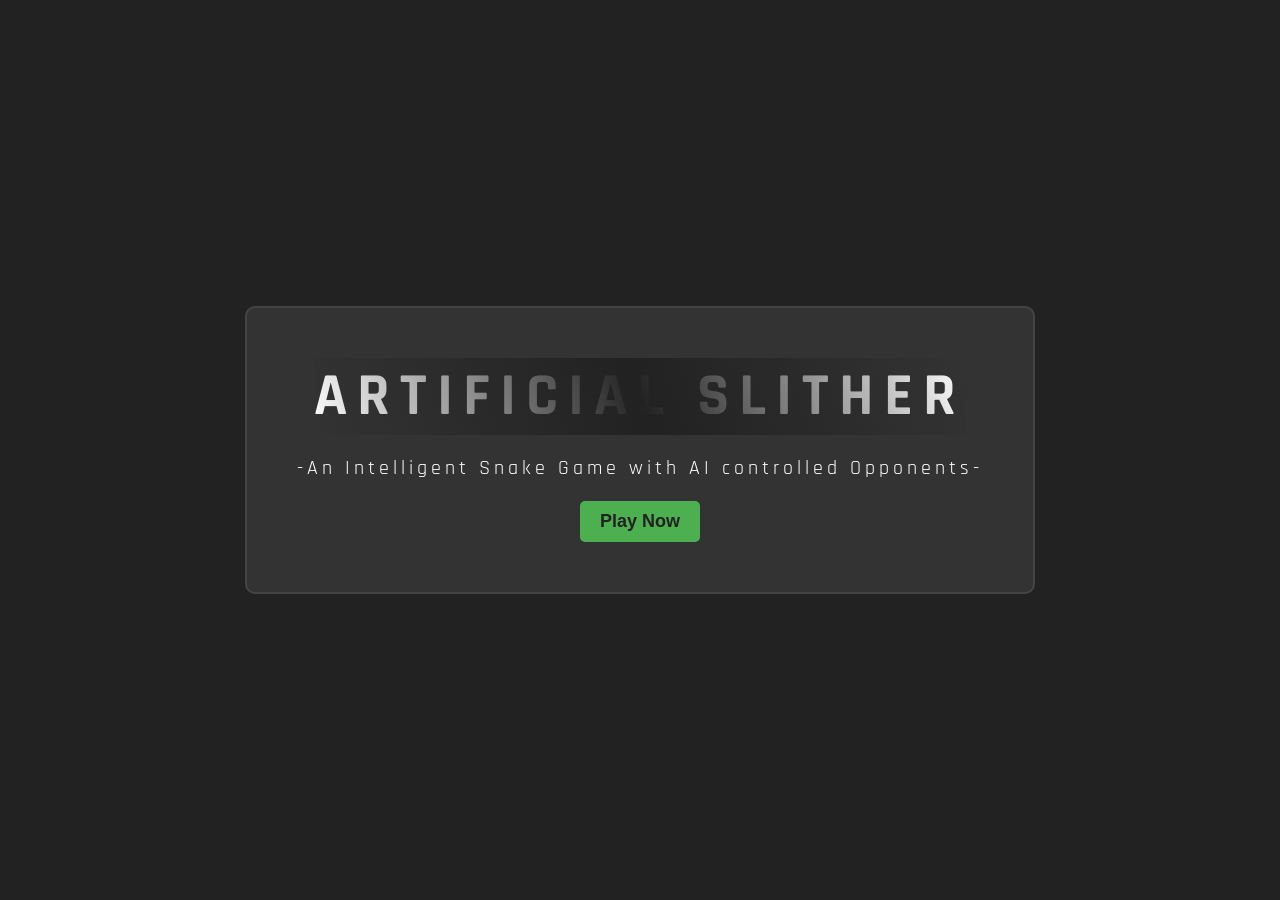
<file: index.html>
<!DOCTYPE html>
<html lang="en">

<head>
    <meta charset="UTF-8">
    <meta name="viewport" content="width=device-width, initial-scale=1.0">
    <link rel="preconnect" href="https://fonts.googleapis.com">
    <link rel="preconnect" href="https://fonts.gstatic.com" crossorigin>
    <link
        href="https://fonts.googleapis.com/css2?family=Poppins:ital,wght@0,300;0,600;0,800;1,300;1,400&family=Quicksand:wght@300;400;500;600;700&family=Rajdhani:wght@700&display=swap"
        rel="stylesheet">
    <link rel="stylesheet" type="text/css" href="styles.css">
    <title>Slitherine AI | Dancel</title>
</head>

<body>
    <div class="game-container">
        <div class="start-page">
            <h1>ARTIFICIAL SLITHER</h1>
            <p>-An Intelligent Snake Game with AI controlled Opponents-</p>
            <button id="start-button"><b>Play Now</b></button>
        </div>
    </div>
    <script src="js/start.js"></script>
</body>

</html>
</file>
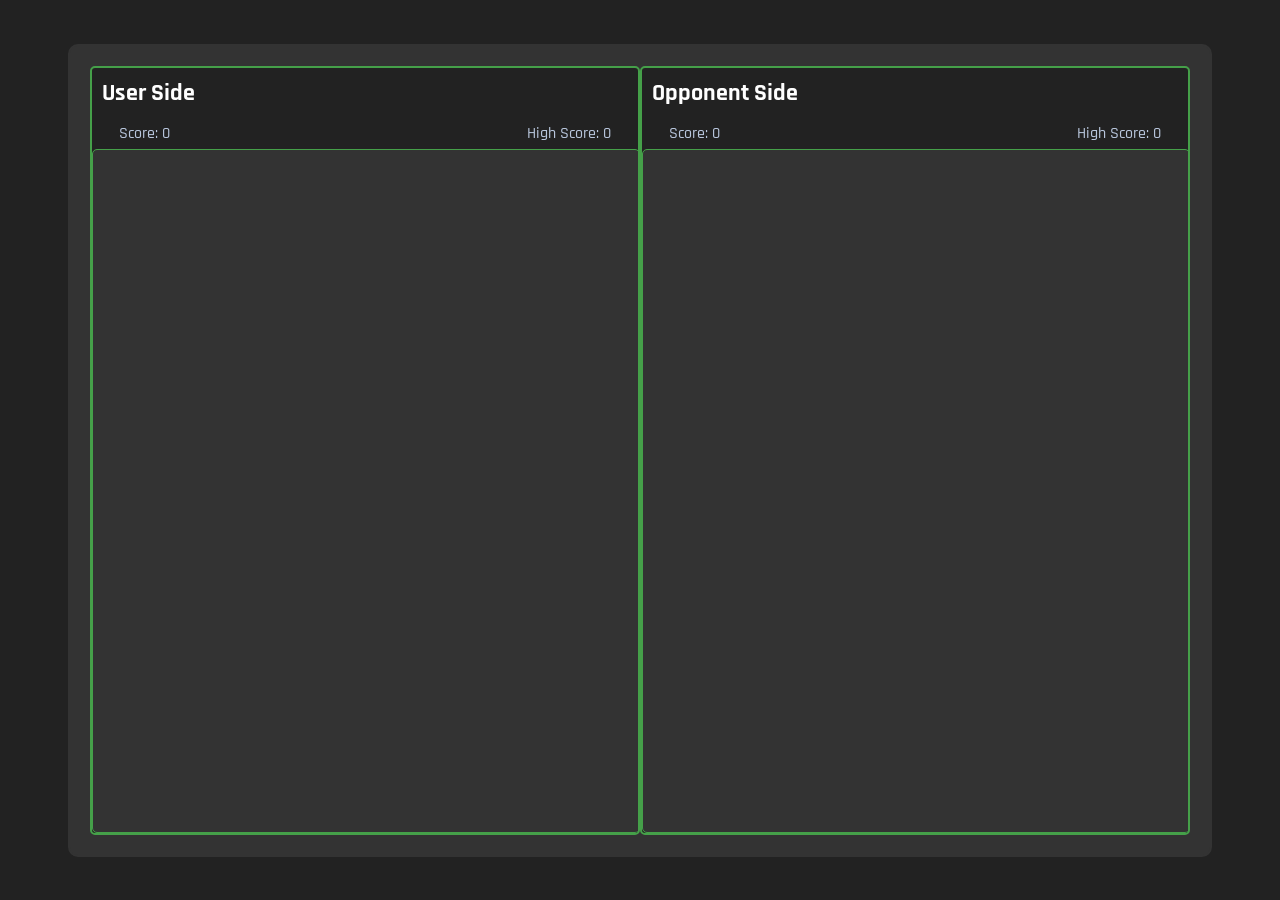
<file: game-page.html>
<!DOCTYPE html>
<html lang="en">

<head>
    <meta charset="UTF-8">
    <meta name="viewport" content="width=device-width, initial-scale=1.0">
    <link rel="preconnect" href="https://fonts.googleapis.com">
    <link rel="preconnect" href="https://fonts.gstatic.com" crossorigin>
    <link
        href="https://fonts.googleapis.com/css2?family=Poppins:ital,wght@0,300;0,600;0,800;1,300;1,400&family=Quicksand:wght@300;400;500;600;700&family=Rajdhani:wght@700&display=swap"
        rel="stylesheet">
    <link rel="stylesheet" type="text/css" href="game.css">
    <title>Slitherine AI | Play Now</title>
</head>

<body>
    <div class="game-container">
        <div class="user-side" id="user-side">
            <h2 id="user-name-text">User Side</h2>
            <div class="game-details">
                <span class="score">Score: 0</span>
                <span class="high-score">High Score: 0</span>
            </div>
            <div class="play-board"></div>
        </div>

        <div class="opponent-side" id="opponent-side">
            <h2 id="ai-name-text">Opponent Side</h2>
            <div class="game-details">
                <span class="ai-score">Score: 0</span>
                <span class="ai-high-score">High Score: 0</span>
            </div>
            <div class="play-board-ai" id="play-board-ai"></div>
        </div>
    </div>
    </div>

    <script>
        document.addEventListener("DOMContentLoaded", function () {
            const playerName = new URLSearchParams(window.location.search).get("playerName");
            if (playerName) {
                document.getElementById("user-side-title").textContent = `${playerName}'s Side`;
            }
        });

        document.addEventListener("DOMContentLoaded", function () {
            const aiDifficulty = new URLSearchParams(window.location.search).get("aiDifficulty");
            if (aiDifficulty) {
                document.getElementById("ai-side-title").textContent = `${aiDifficulty}'s Side`;
            }
        });
    </script>
    <script src="js/game.js" defer></script>
    <script src="js/game-ai.js" defer></script>
</body>

</html>
</file>
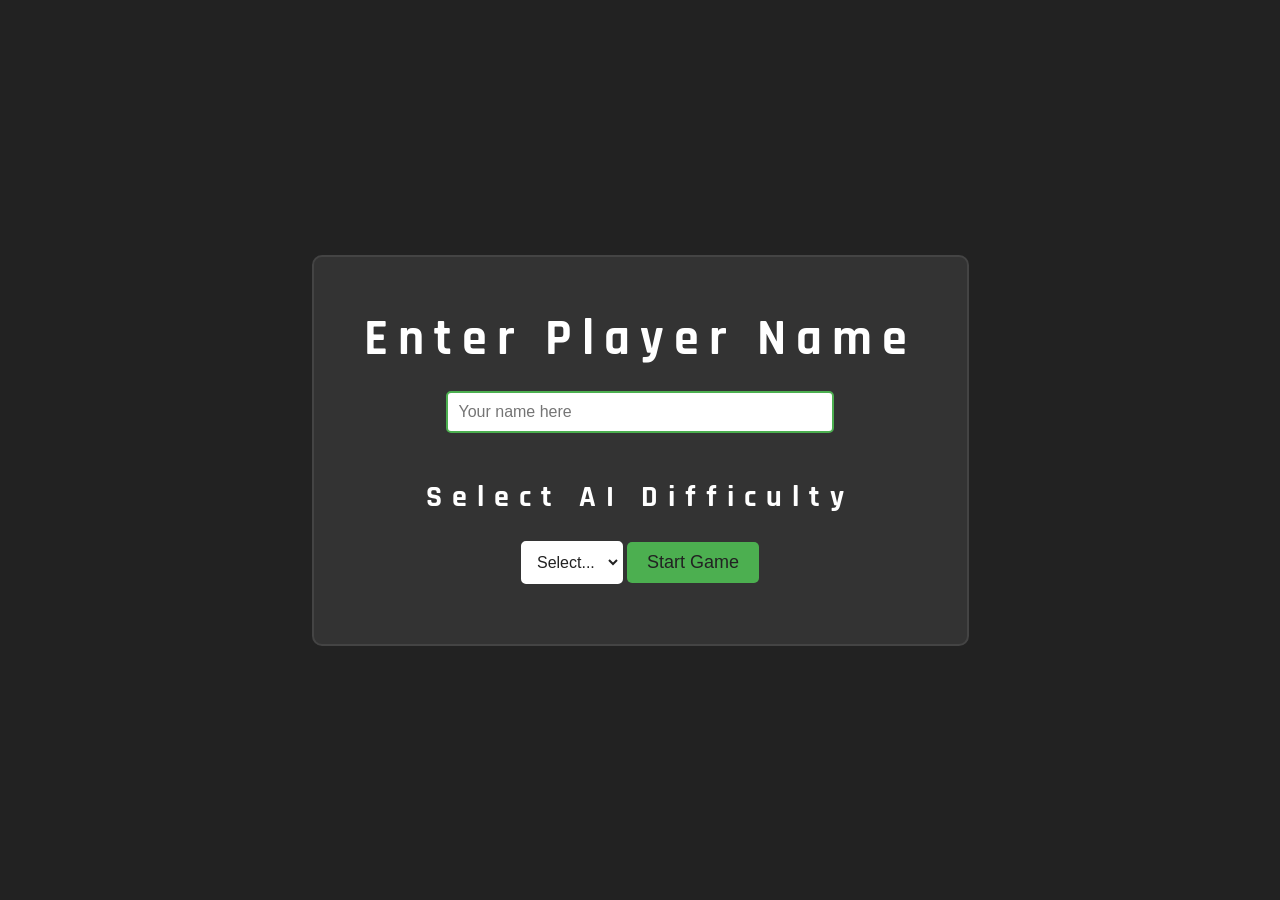
<file: options-page.html>
<!DOCTYPE html>
<html lang="en">

<head>
    <meta charset="UTF-8">
    <meta name="viewport" content="width=device-width, initial-scale=1.0">
    <link rel="preconnect" href="https://fonts.googleapis.com">
    <link rel="preconnect" href="https://fonts.gstatic.com" crossorigin>
    <link
        href="https://fonts.googleapis.com/css2?family=Poppins:ital,wght@0,300;0,600;0,800;1,300;1,400&family=Quicksand:wght@300;400;500;600;700&family=Rajdhani:wght@700&display=swap"
        rel="stylesheet">
    <link rel="stylesheet" type="text/css" href="styles.css">
    <title>Slitherine AI | Select Difficulty</title>
</head>

<body>

    <div class="game-container">
        <div class="options-page">
            <h1>Enter Player Name</h1>
            <input type="text" name="player-name" id="player-name" placeholder="Your name here">
            <h2>Select AI Difficulty</h2>
            <select name="ai-difficulty" id="ai-difficulty">
                <option value="" disabled selected>Select...</option>
                <option href="levels/easy.html" value="easy">Easy</option>
                <option href="levels/medium.html" value="medium">Medium</option>
                <option href="levels/hard.html" value="hard">Hard</option>
                <option href="levels/difficult.html" value="difficult">Difficult</option>
                <option href="levels/expert.html" value="expert">Expert</option>
            </select>
            <button id="start-game-button">Start Game</button>
            </form>
        </div>
    </div>
    <script>
        document.getElementById("save-options").addEventListener("click", function () {
            var playerName = document.getElementById("player-name").value.trim();
            localStorage.setItem("playerName", playerName);
            alert("Options saved successfully!");
        });
    </script>
    <script>
        document.addEventListener("DOMContentLoaded", function () {
            // Retrieve player name from local storage
            const storedPlayerName = localStorage.getItem("playerName");

            // Retrieve high score from local storage
            let highScore = parseInt(localStorage.getItem("highScore")) || 0;

            // Retrieve current player name
            const currentPlayerName = document.getElementById("user-name-text").textContent;

            // Compare stored player name with current player name
            if (storedPlayerName && storedPlayerName !== currentPlayerName) {
                // Reset high score to zero if player name has changed
                highScore = 0;
                localStorage.setItem("highScore", highScore);
            }

            // Update UI with high score
            document.querySelector(".high-score").textContent = `High Score: ${highScore}`;
        });
    </script>
    <script src="js/options.js">
    </script>
</body>

</html>
</file>
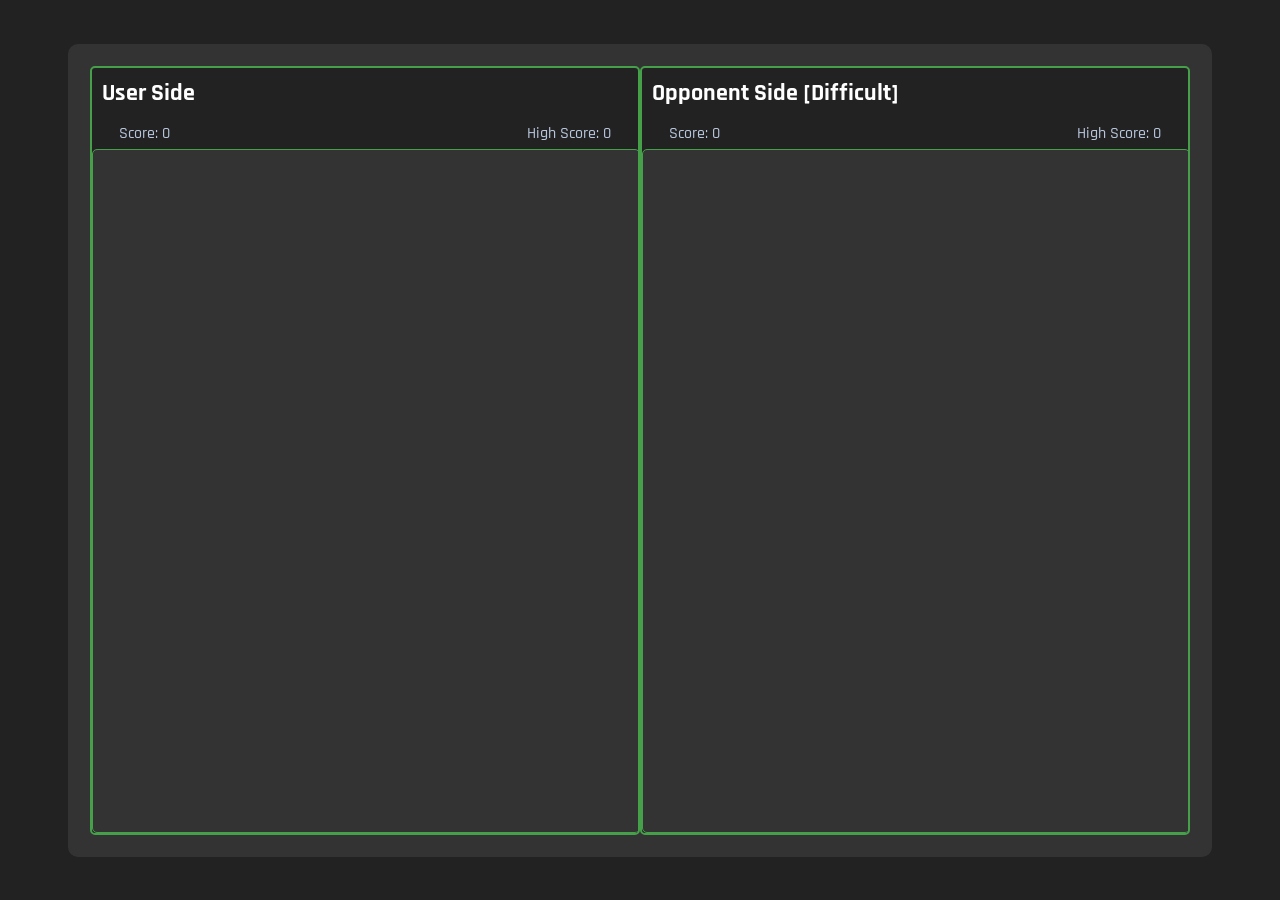
<file: levels/difficult.html>
<!DOCTYPE html>
<html lang="en">

<head>
    <meta charset="UTF-8">
    <meta name="viewport" content="width=device-width, initial-scale=1.0">
    <link rel="preconnect" href="https://fonts.googleapis.com">
    <link rel="preconnect" href="https://fonts.gstatic.com" crossorigin>
    <link
        href="https://fonts.googleapis.com/css2?family=Poppins:ital,wght@0,300;0,600;0,800;1,300;1,400&family=Quicksand:wght@300;400;500;600;700&family=Rajdhani:wght@700&display=swap"
        rel="stylesheet">
    <link rel="stylesheet" type="text/css" href="game.css">
    <title>Slitherine AI | Play Now</title>
</head>

<body>
    <div class="game-container">
        <div class="user-side" id="user-side">
            <h2 id="user-name-text">User Side</h2>
            <div class="game-details">
                <span class="score">Score: 0</span>
                <span class="high-score">High Score: 0</span>
            </div>
            <div class="play-board"></div>
        </div>

        <div class="opponent-side" id="opponent-side">
            <h2 id="ai-name-text">Opponent Side [Difficult]</h2>
            <div class="game-details">
                <span class="ai-score">Score: 0</span>
                <span class="ai-high-score">High Score: 0</span>
            </div>
            <div class="play-board-ai" id="play-board-ai"></div>
        </div>
    </div>
    </div>

    <script>

        // Define a function to generate obstacles
        const generateObstacles = (playBoard) => {
            const obstacleDensity = 0.1; // Adjust as needed for medium difficulty

            for (let i = 0; i < playBoard.children.length; i++) {
                if (Math.random() < obstacleDensity) {
                    playBoard.children[i].classList.add("obstacle");
                }
            }
        };

        // Call the function to generate obstacles for both user and AI playboards
        document.addEventListener("DOMContentLoaded", function () {
            const userPlayBoard = document.querySelector("#user-side .play-board");
            const aiPlayBoard = document.getElementById("play-board-ai");

            generateObstacles(userPlayBoard);
            generateObstacles(aiPlayBoard);
        });

        document.addEventListener("DOMContentLoaded", function () {
            const playerName = new URLSearchParams(window.location.search).get("playerName");
            if (playerName) {
                document.getElementById("user-side-title").textContent = `${playerName}'s Side`;
            }
        });

        document.addEventListener("DOMContentLoaded", function () {
            const aiDifficulty = new URLSearchParams(window.location.search).get("aiDifficulty");
            if (aiDifficulty) {
                document.getElementById("ai-side-title").textContent = `${aiDifficulty}'s Side`;
            }
        });
    </script>
    <script src="js/difficult/game.js" defer></script>
    <script src="js/difficult/game-ai.js" defer></script>
</body>

</html>
</file>
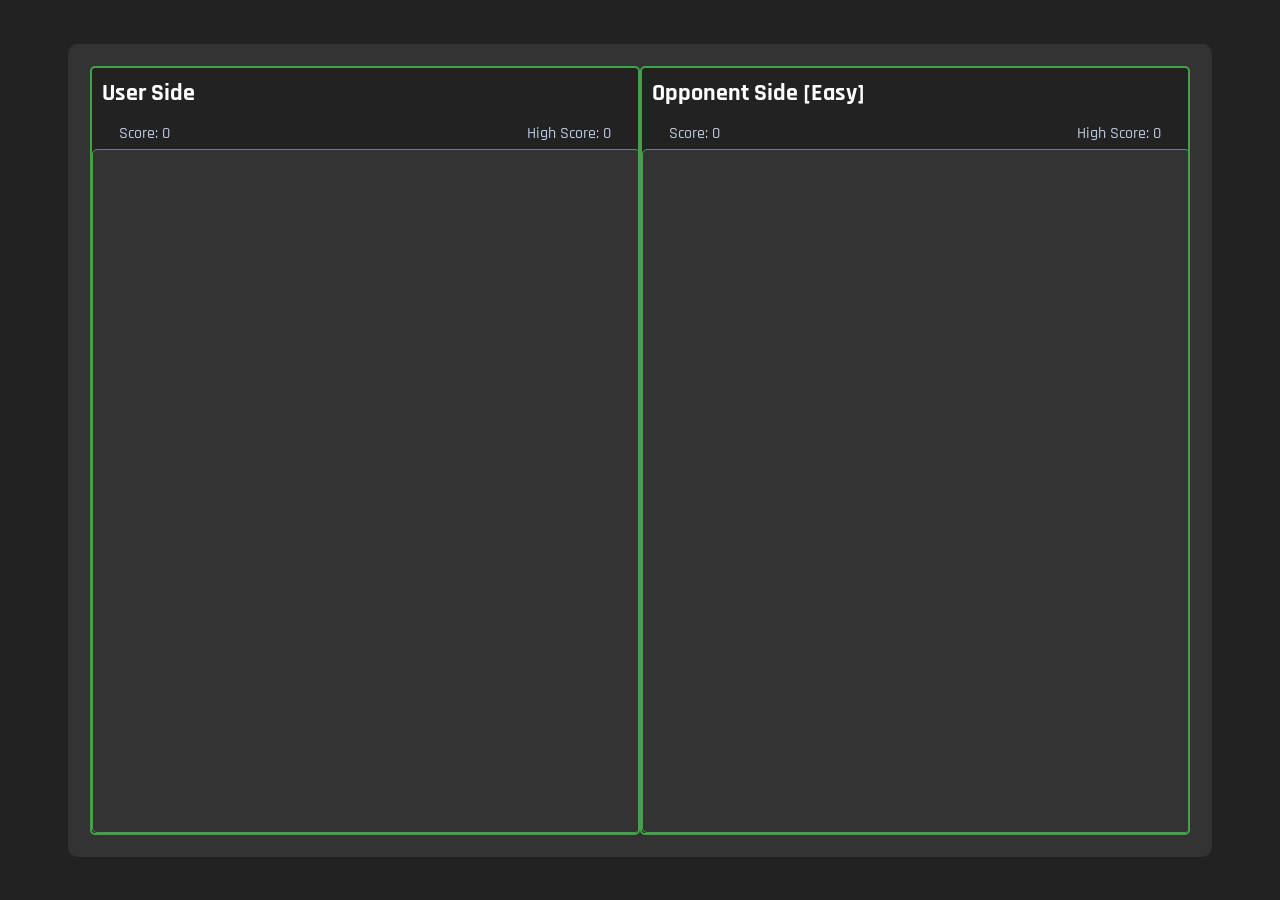
<file: levels/easy.html>
<!DOCTYPE html>
<html lang="en">

<head>
    <meta charset="UTF-8">
    <meta name="viewport" content="width=device-width, initial-scale=1.0">
    <link rel="preconnect" href="https://fonts.googleapis.com">
    <link rel="preconnect" href="https://fonts.gstatic.com" crossorigin>
    <link
        href="https://fonts.googleapis.com/css2?family=Poppins:ital,wght@0,300;0,600;0,800;1,300;1,400&family=Quicksand:wght@300;400;500;600;700&family=Rajdhani:wght@700&display=swap"
        rel="stylesheet">
    <link rel="stylesheet" type="text/css" href="game.css">
    <title>Slitherine AI | Play Now</title>
</head>

<body>
    <div class="game-container">
        <div class="user-side" id="user-side">
            <h2 id="user-name-text">User Side</h2>
            <div class="game-details">
                <span class="score">Score: 0</span>
                <span class="high-score">High Score: 0</span>
            </div>
            <div class="play-board"></div>
        </div>

        <div class="opponent-side" id="opponent-side">
            <h2 id="ai-name-text">Opponent Side [Easy]</h2>
            <div class="game-details">
                <span class="ai-score">Score: 0</span>
                <span class="ai-high-score">High Score: 0</span>
            </div>
            <div class="play-board-ai" id="play-board-ai"></div>
        </div>
    </div>
    </div>

    <script>
        document.addEventListener("DOMContentLoaded", function () {
            const playerName = new URLSearchParams(window.location.search).get("playerName");
            if (playerName) {
                document.getElementById("user-side-title").textContent = `${playerName}'s Side`;
            }
        });

        document.addEventListener("DOMContentLoaded", function () {
            const aiDifficulty = new URLSearchParams(window.location.search).get("aiDifficulty");
            if (aiDifficulty) {
                document.getElementById("ai-side-title").textContent = `${aiDifficulty}'s Side`;
            }
        });
    </script>
    <script src="js/easy/game.js" defer></script>
    <script src="js/easy/game-ai.js" defer></script>
</body>

</html>
</file>
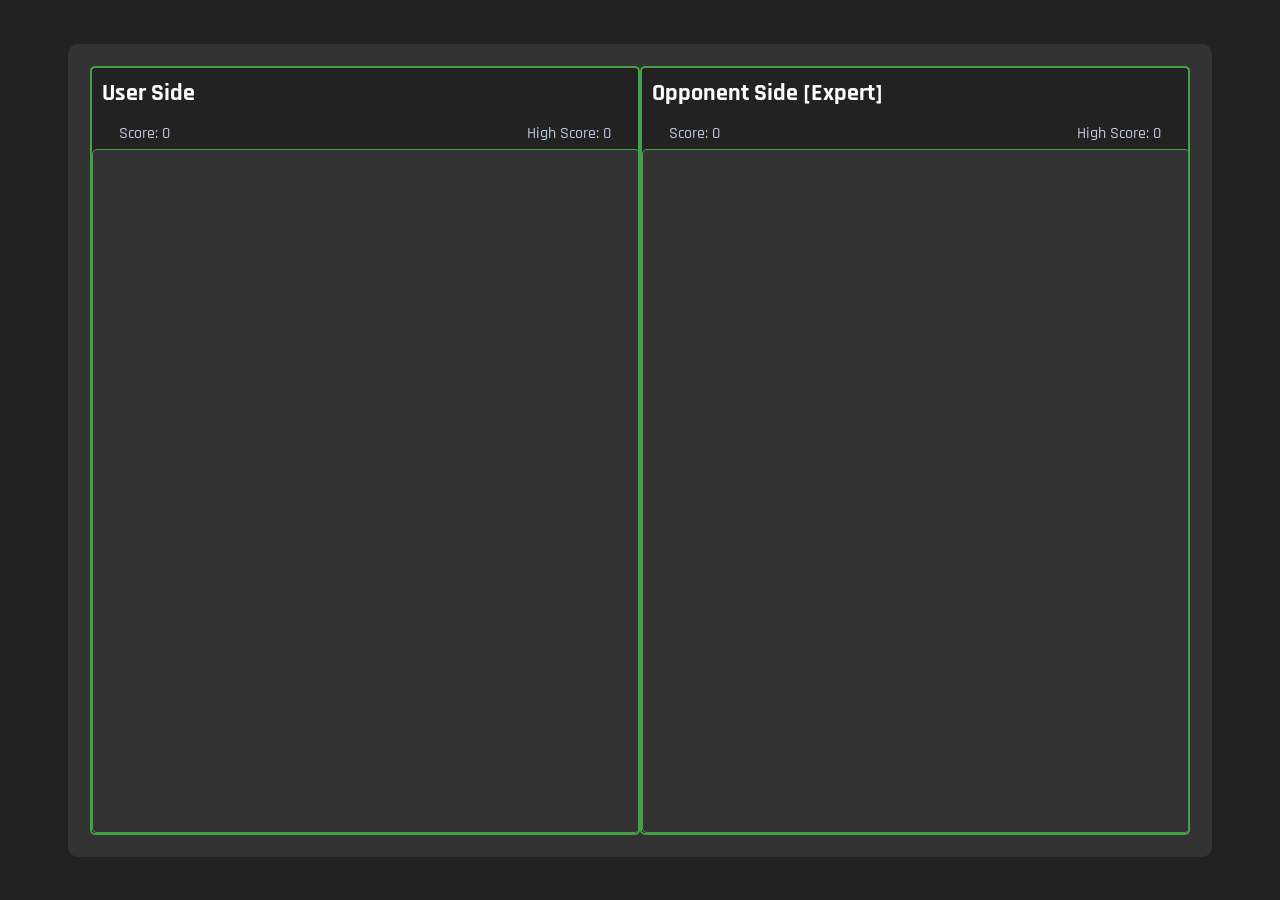
<file: levels/expert.html>
<!DOCTYPE html>
<html lang="en">

<head>
    <meta charset="UTF-8">
    <meta name="viewport" content="width=device-width, initial-scale=1.0">
    <link rel="preconnect" href="https://fonts.googleapis.com">
    <link rel="preconnect" href="https://fonts.gstatic.com" crossorigin>
    <link
        href="https://fonts.googleapis.com/css2?family=Poppins:ital,wght@0,300;0,600;0,800;1,300;1,400&family=Quicksand:wght@300;400;500;600;700&family=Rajdhani:wght@700&display=swap"
        rel="stylesheet">
    <link rel="stylesheet" type="text/css" href="game.css">
    <title>Slitherine AI | Play Now</title>
</head>

<body>
    <div class="game-container">
        <div class="user-side" id="user-side">
            <h2 id="user-name-text">User Side</h2>
            <div class="game-details">
                <span class="score">Score: 0</span>
                <span class="high-score">High Score: 0</span>
            </div>
            <div class="play-board"></div>
        </div>

        <div class="opponent-side" id="opponent-side">
            <h2 id="ai-name-text">Opponent Side [Expert]</h2>
            <div class="game-details">
                <span class="ai-score">Score: 0</span>
                <span class="ai-high-score">High Score: 0</span>
            </div>
            <div class="play-board-ai" id="play-board-ai"></div>
        </div>
    </div>
    </div>

    <script>
        document.addEventListener("DOMContentLoaded", function () {
            const playerName = new URLSearchParams(window.location.search).get("playerName");
            if (playerName) {
                document.getElementById("user-side-title").textContent = `${playerName}'s Side`;
            }
        });

        document.addEventListener("DOMContentLoaded", function () {
            const aiDifficulty = new URLSearchParams(window.location.search).get("aiDifficulty");
            if (aiDifficulty) {
                document.getElementById("ai-side-title").textContent = `${aiDifficulty}'s Side`;
            }
        });
    </script>
    <script src="js/expert/game.js" defer></script>
    <script src="js/expert/game-ai.js" defer></script>
</body>

</html>
</file>
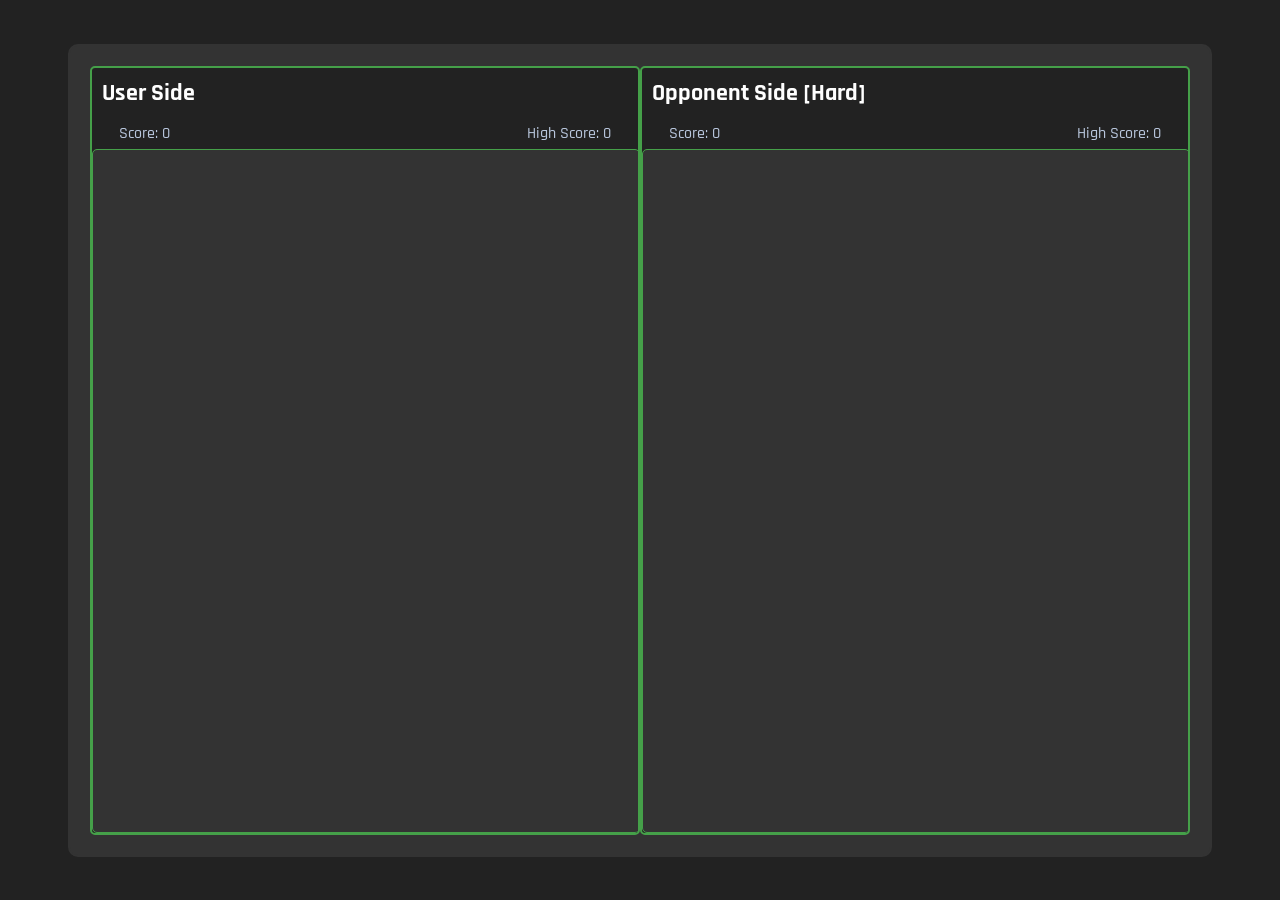
<file: levels/hard.html>
<!DOCTYPE html>
<html lang="en">

<head>
    <meta charset="UTF-8">
    <meta name="viewport" content="width=device-width, initial-scale=1.0">
    <link rel="preconnect" href="https://fonts.googleapis.com">
    <link rel="preconnect" href="https://fonts.gstatic.com" crossorigin>
    <link
        href="https://fonts.googleapis.com/css2?family=Poppins:ital,wght@0,300;0,600;0,800;1,300;1,400&family=Quicksand:wght@300;400;500;600;700&family=Rajdhani:wght@700&display=swap"
        rel="stylesheet">
    <link rel="stylesheet" type="text/css" href="game.css">
    <title>Slitherine AI | Play Now</title>
</head>

<body>
    <div class="game-container">
        <div class="user-side" id="user-side">
            <h2 id="user-name-text">User Side</h2>
            <div class="game-details">
                <span class="score">Score: 0</span>
                <span class="high-score">High Score: 0</span>
            </div>
            <div class="play-board"></div>
        </div>

        <div class="opponent-side" id="opponent-side">
            <h2 id="ai-name-text">Opponent Side [Hard]</h2>
            <div class="game-details">
                <span class="ai-score">Score: 0</span>
                <span class="ai-high-score">High Score: 0</span>
            </div>
            <div class="play-board-ai" id="play-board-ai"></div>
        </div>
    </div>
    </div>

    <script>
        document.addEventListener("DOMContentLoaded", function () {
            const playerName = new URLSearchParams(window.location.search).get("playerName");
            if (playerName) {
                document.getElementById("user-side-title").textContent = `${playerName}'s Side`;
            }
        });

        document.addEventListener("DOMContentLoaded", function () {
            const aiDifficulty = new URLSearchParams(window.location.search).get("aiDifficulty");
            if (aiDifficulty) {
                document.getElementById("ai-side-title").textContent = `${aiDifficulty}'s Side`;
            }
        });
    </script>
    <script src="js/hard/game.js" defer></script>
    <script src="js/hard/game-ai.js" defer></script>
</body>

</html>
</file>
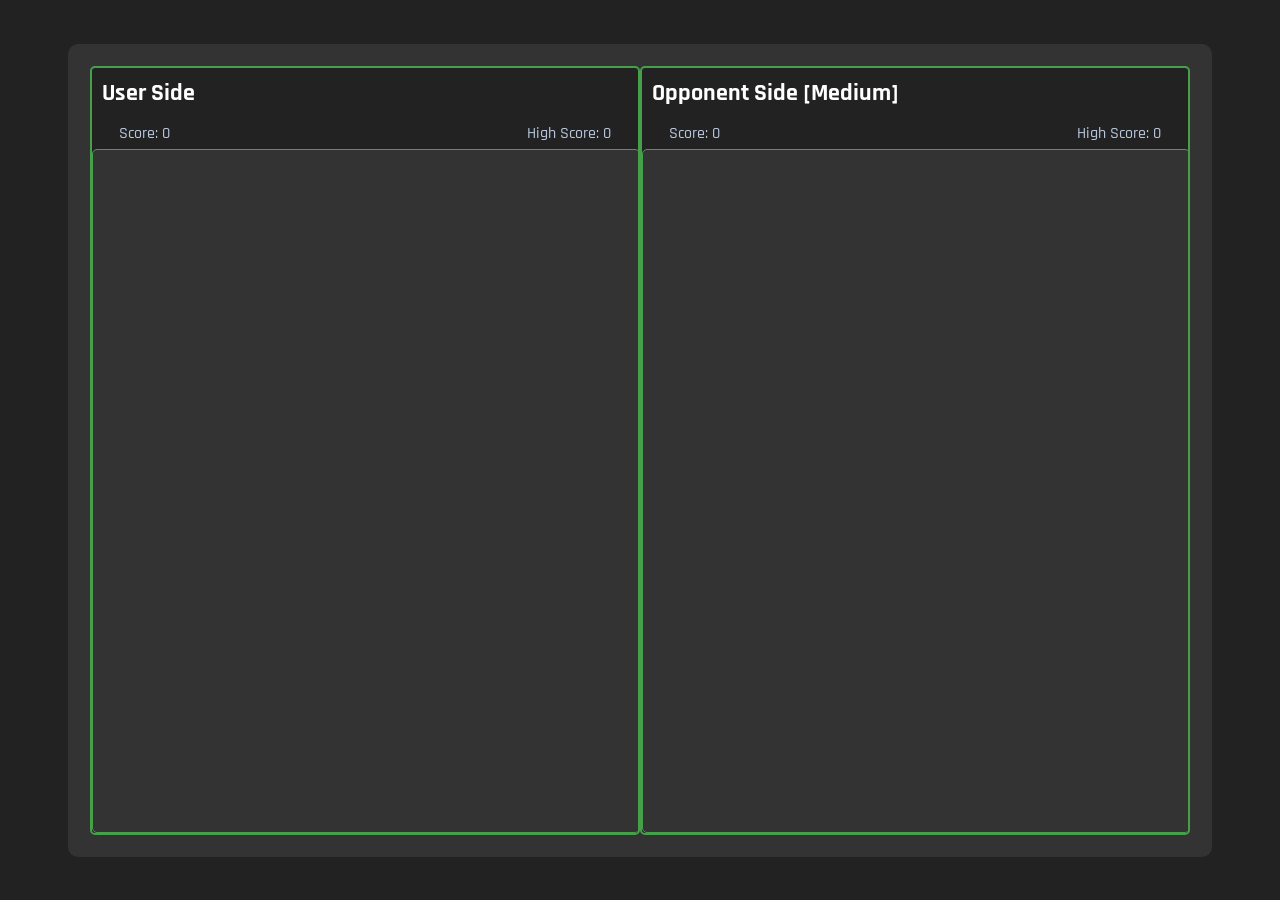
<file: levels/medium.html>
<!DOCTYPE html>
<html lang="en">

<head>
    <meta charset="UTF-8">
    <meta name="viewport" content="width=device-width, initial-scale=1.0">
    <link rel="preconnect" href="https://fonts.googleapis.com">
    <link rel="preconnect" href="https://fonts.gstatic.com" crossorigin>
    <link
        href="https://fonts.googleapis.com/css2?family=Poppins:ital,wght@0,300;0,600;0,800;1,300;1,400&family=Quicksand:wght@300;400;500;600;700&family=Rajdhani:wght@700&display=swap"
        rel="stylesheet">
    <link rel="stylesheet" type="text/css" href="game.css">
    <title>Slitherine AI | Play Now</title>
</head>

<body>
    <div class="game-container">
        <div class="user-side" id="user-side">
            <h2 id="user-name-text">User Side</h2>
            <div class="game-details">
                <span class="score">Score: 0</span>
                <span class="high-score">High Score: 0</span>
            </div>
            <div class="play-board"></div>
        </div>

        <div class="opponent-side" id="opponent-side">
            <h2 id="ai-name-text">Opponent Side [Medium]</h2>
            <div class="game-details">
                <span class="ai-score">Score: 0</span>
                <span class="ai-high-score">High Score: 0</span>
            </div>
            <div class="play-board-ai" id="play-board-ai"></div>
        </div>
    </div>
    </div>

    <script>
        document.addEventListener("DOMContentLoaded", function () {
            const playerName = new URLSearchParams(window.location.search).get("playerName");
            if (playerName) {
                document.getElementById("user-side-title").textContent = `${playerName}'s Side`;
            }
        });

        document.addEventListener("DOMContentLoaded", function () {
            const aiDifficulty = new URLSearchParams(window.location.search).get("aiDifficulty");
            if (aiDifficulty) {
                document.getElementById("ai-side-title").textContent = `${aiDifficulty}'s Side`;
            }
        });
    </script>
    <script src="js/medium/game.js" defer></script>
    <script src="js/medium/game-ai.js" defer></script>
</body>

</html>
</file>
<file: styles.css>
body {
    font-family: 'Poppins', sans-serif;
    font-family: 'Quicksand', sans-serif;
    font-family: 'Rajdhani', sans-serif;
    margin: 0;
    padding: 0;
    background-color: #222;
    display: flex;
    justify-content: center;
    align-items: center;
    height: 100vh;
}

.game-container {
    display: flex;
    justify-content: space-between;
    background-color: #333;
    border: 2px solid #444;
    border-radius: 10px;
    padding: 50px;
    max-width: 800px;
}

.start-page {
    display: flex;
    flex-direction: column;
    align-items: center;
}

.start-page h1 {
    letter-spacing: 10px;
    font-size: 60px;
    margin-bottom: 0;
    margin-top: 0;
    color: #fff;
    position: relative;
    overflow: hidden;
}

.start-page h1::before {
    content: "";
    position: absolute;
    width: 100%;
    height: 100%;
    background: linear-gradient(70deg, transparent, #222, transparent);
    animation: snakeRun 4s linear infinite;
    /* Adjust the animation duration and timing function */
}

@keyframes snakeRun {
    0% {
        transform: translateX(-100%);
    }

    100% {
        transform: translateX(100%);
    }
}


.start-page h1:hover {
    color: #45a049;
    transition: color 1s;
    cursor: pointer;
}

.start-page p {
    letter-spacing: 4px;
    margin-bottom: 20px;
    color: #fff;
    font-size: 20px;
}

.options-page {
    text-align: center;
}

.options-page h1 {
    letter-spacing: 10px;
    margin-bottom: 15px;
    margin-top: 0;
    font-size: 50px;
    color: #fff;
}

.options-page h2 {
    letter-spacing: 10px;
    margin-bottom: 15px;
    margin-top: 40px;
    font-size: 30px;
    color: #fff;
}

.options-page select {
    font-size: 16px;
    padding: 10px;
    margin: 1px 0 20px 0;
    box-sizing: border-box;
    border: 2px solid #fff;
    background-color: #fff;
    color: #222;
    border-radius: 5px;
}

.options-page select:hover {
    border-color: #45a049;
}

.options-page select:focus {
    outline: none;
    border-color: #45a049;
}

.options-page input {
    font-size: 16px;
    padding: 10px;
    margin: 5px 0;
    width: 70%;
    box-sizing: border-box;
    border: 2px solid #4CAF50;
    border-radius: 5px;
}

.options-page input:focus {
    outline: none;
    border-color: #45a049;
}

#start-game-button,
.start-page button {
    background-color: #4CAF50;
    color: #222;
    border: none;
    border-radius: 5px;
    padding: 10px 20px;
    font-size: 18px;
    cursor: pointer;
}

#ai-difficulty {
    font-size: 16px;
    padding: 10px;
    margin: 10px 0;
}

#start-game-button:hover,
.start-page button:hover {
    background-color: #45a049;
    color: #fff;
    transition: background-color, color 0.5s;
}
</file>
<file: game.css>
body,
h1,
h2,
h3,
p,
ul,
li {
    color: #fff;
    margin: 10px;
    padding: 0;
}

body {
    font-family: 'Poppins', sans-serif;
    font-family: 'Quicksand', sans-serif;
    font-family: 'Rajdhani', sans-serif;
    margin: 0;
    padding: 0;
    background-color: #222;
    display: flex;
    justify-content: center;
    align-items: center;
    height: 100vh;
}

.game-container {
    display: flex;
    justify-content: space-between;
    background-color: #333;
    border: 2px solid #333;
    border-radius: 10px;
    padding: 20px;
    max-width: 1100px;
    margin: 20px auto;
}

.user-side,
.opponent-side {
    width: 80vmin;
    height: 85vmin;
    display: flex;
    overflow: hidden;
    flex-direction: column;
    background-color: #222;
    color: #fff;
    border: 2px solid #45a049;
    border-radius: 5px;
}

.game-details {
    color: #B8C6DC;
    font-weight: 500;
    font-size: 1rem;
    padding: 5px 27px;
    display: flex;
    justify-content: space-between;
}

.play-board,
.play-board-ai {
    border: 0.5px solid #45a049;
    border-radius: 5px;
    height: 100%;
    width: 100%;
    display: grid;
    background: #333;
    grid-template: repeat(35, 1fr) / repeat(35, 1fr);
}

#play-board-ai {
    border: 0.5px solid #45a049;
    border-radius: 5px;
    height: 100%;
    width: 100%;
    display: grid;
    background: #333;
    grid-template: repeat(35, 1fr) / repeat(35, 1fr);
}

#play-board-ai .food {
    border-radius: 50%;
    background: #fff;
}

#play-board-ai .head {
    position: relative;
    border-radius: 15%;
    background: #d8b414;
    outline: 1px solid #fff;
}

#play-board-ai .head::before {
    content: "";
    position: absolute;
    width: 6px;
    /* Adjust the size of the eye */
    height: 6px;
    background: #2e2d2d;
    /* Eye color */
    border-radius: 50%;
    top: 25%;
    /* Adjust the vertical position of the eye */
    left: 30%;
    /* Adjust the horizontal position of the eye */
}

.play-board .food {
    border-radius: 50%;
    background: #fff;
}

.play-board .head {
    position: relative;
    border-radius: 15%;
    background: #d8b414;
    outline: 1px solid #fff;
}

.play-board .head::before {
    content: "";
    position: absolute;
    width: 6px;
    /* Adjust the size of the eye */
    height: 6px;
    background: #fff;
    /* Eye color */
    border-radius: 50%;
    top: 25%;
    /* Adjust the vertical position of the eye */
    left: 30%;
    /* Adjust the horizontal position of the eye */
}


@media screen and (max-width: 800px) {

    .user-side,
    .opponent-side {
        width: 90vmin;
        height: 115vmin;
    }

    .game-details {
        font-size: 1rem;
        padding: 15px 27px;
    }

    .controls {
        display: flex;
    }

    .controls i {
        padding: 15px 0;
        font-size: 1rem;
    }
}

.user-side h2,
.opponent-side h2 {
    font-size: 24px;
    margin-bottom: 10px;
}

/* Add an ID to the user side title for easy identification */
#user-side-title {
    color: #222;
    font-size: 24px;
    margin: 10px 0;
    text-align: center;
}

#ai-side-title {
    color: #222;
    font-size: 24px;
    margin: 10px 0;
    text-align: center;
}

/* Add more styling for the snake and control elements as needed */
</file>
<file: levels/game.css>
body,
h1,
h2,
h3,
p,
ul,
li {
    color: #fff;
    margin: 10px;
    padding: 0;
}

body {
    font-family: 'Poppins', sans-serif;
    font-family: 'Quicksand', sans-serif;
    font-family: 'Rajdhani', sans-serif;
    margin: 0;
    padding: 0;
    background-color: #222;
    display: flex;
    justify-content: center;
    align-items: center;
    height: 100vh;
}

.game-container {
    display: flex;
    justify-content: space-between;
    background-color: #333;
    border: 2px solid #333;
    border-radius: 10px;
    padding: 20px;
    max-width: 1100px;
    margin: 20px auto;
}

.user-side,
.opponent-side {
    width: 80vmin;
    height: 85vmin;
    display: flex;
    overflow: hidden;
    flex-direction: column;
    background-color: #222;
    color: #fff;
    border: 2px solid #45a049;
    border-radius: 5px;
}

.game-details {
    color: #B8C6DC;
    font-weight: 500;
    font-size: 1rem;
    padding: 5px 27px;
    display: flex;
    justify-content: space-between;
}

.play-board,
.play-board-ai {
    border: 0.5px solid #45a049;
    border-radius: 5px;
    height: 100%;
    width: 100%;
    display: grid;
    background: #333;
    grid-template: repeat(35, 1fr) / repeat(35, 1fr);
}

#play-board-ai {
    border: 0.5px solid #45a049;
    border-radius: 5px;
    height: 100%;
    width: 100%;
    display: grid;
    background: #333;
    grid-template: repeat(35, 1fr) / repeat(35, 1fr);
}

#play-board-ai .food {
    border-radius: 50%;
    background: #fff;
}

#play-board-ai .head {
    position: relative;
    border-radius: 15%;
    background: #d8b414;
    outline: 1px solid #fff;
}

#play-board-ai .head::before {
    content: "";
    position: absolute;
    width: 6px;
    /* Adjust the size of the eye */
    height: 6px;
    background: #2e2d2d;
    /* Eye color */
    border-radius: 50%;
    top: 25%;
    /* Adjust the vertical position of the eye */
    left: 30%;
    /* Adjust the horizontal position of the eye */
}

.play-board .food {
    border-radius: 50%;
    background: #fff;
}

.play-board .head {
    position: relative;
    border-radius: 15%;
    background: #d8b414;
    outline: 1px solid #fff;
}

.play-board .head::before {
    content: "";
    position: absolute;
    width: 6px;
    /* Adjust the size of the eye */
    height: 6px;
    background: #fff;
    /* Eye color */
    border-radius: 50%;
    top: 25%;
    /* Adjust the vertical position of the eye */
    left: 30%;
    /* Adjust the horizontal position of the eye */
}


@media screen and (max-width: 800px) {

    .user-side,
    .opponent-side {
        width: 90vmin;
        height: 115vmin;
    }

    .game-details {
        font-size: 1rem;
        padding: 15px 27px;
    }

    .controls {
        display: flex;
    }

    .controls i {
        padding: 15px 0;
        font-size: 1rem;
    }
}

.user-side h2,
.opponent-side h2 {
    font-size: 24px;
    margin-bottom: 10px;
}

/* Add an ID to the user side title for easy identification */
#user-side-title {
    color: #222;
    font-size: 24px;
    margin: 10px 0;
    text-align: center;
}

#ai-side-title {
    color: #222;
    font-size: 24px;
    margin: 10px 0;
    text-align: center;
}

.obstacle {
    background-color: #45a049;
    border: 1px #fff solid;
    /* Adjust as needed */
}

/* Add more styling for the snake and control elements as needed */
</file>
